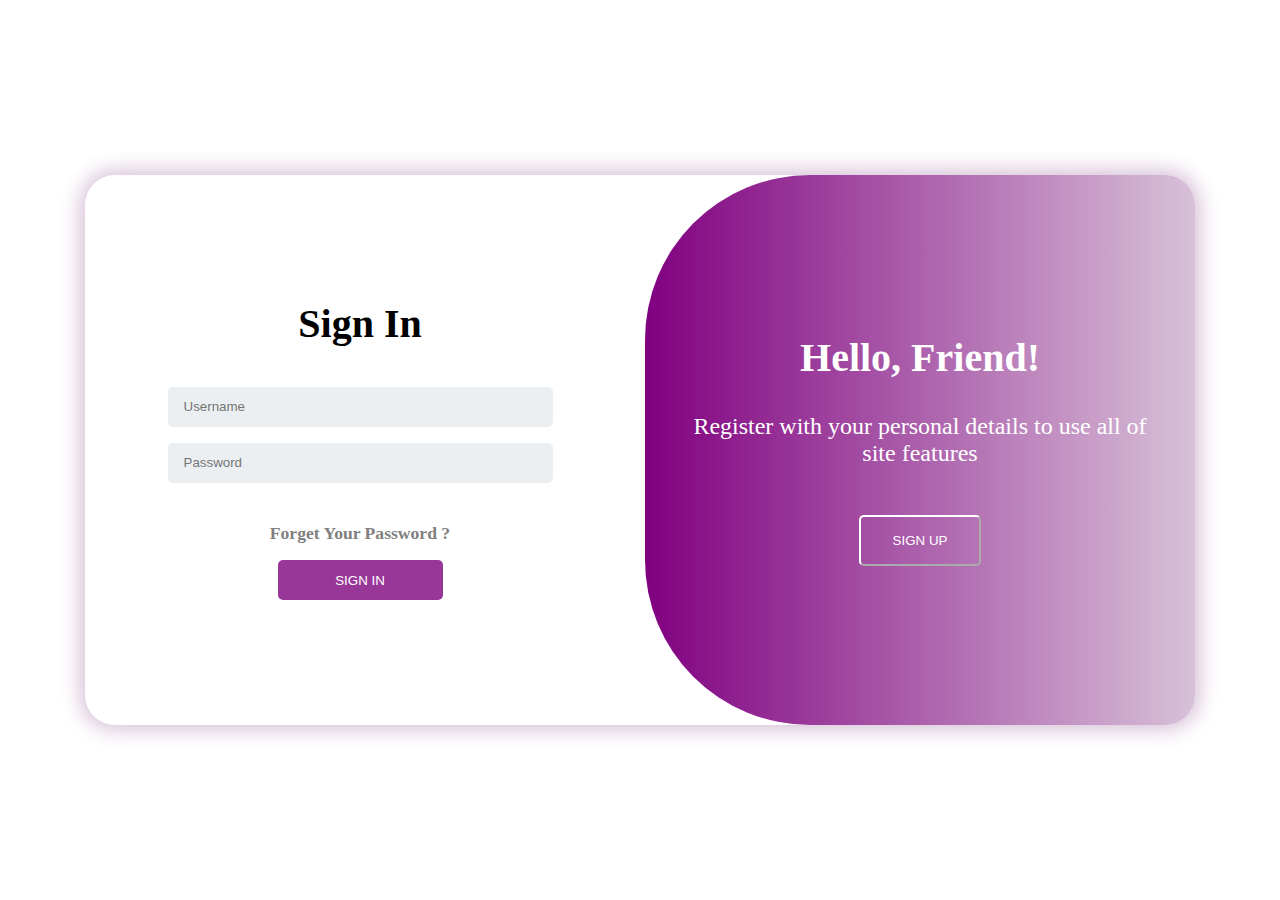
<file: index.html>
<!DOCTYPE html>
<html lang="en">
  <head>
    <meta charset="UTF-8" />
    <meta name="viewport" content="width=device-width, initial-scale=1.0" />
    <title>Product Page</title>
    <link
      rel="stylesheet"
      href="https://cdnjs.cloudflare.com/ajax/libs/font-awesome/6.6.0/css/all.min.css"
      integrity="sha512-Kc323vGBEqzTmouAECnVceyQqyqdsSiqLQISBL29aUW4U/M7pSPA/gEUZQqv1cwx4OnYxTxve5UMg5GT6L4JJg=="
      crossorigin="anonymous"
      referrerpolicy="no-referrer"
    />
    <link rel="stylesheet" href="./style/style.css" />
  </head>
  <body>
    <header>
      <p id="header-title">Shop Training Js</p>
      <nav class="navigation">
        <div class="left-item">
          <a class="dashbord" href="./pages/dashbord.html">
            <i class="fa fa-user" aria-hidden="true"></i>
            <span>Dashbord</span>
          </a>
          <i class="fa fa-sign-out" aria-hidden="true" title="Sign Out"></i>
          <a href="./pages/cart.html" target="_blank" class="link-shop"
            ><i
              title="shopping cart"
              class="fa fa-shopping-cart"
              aria-hidden="true"
            ></i>
          </a>
        </div>

        <div class="pages">
          <a class="about" href="./pages/aboutus.html">
            <i class="fa fa-users" aria-hidden="true"></i>
            <span>About Us</span>
          </a>
          <a class="contact" href="./pages/contactus.html">
            <i class="fa fa-phone" aria-hidden="true"></i>
            <span>Contact Us</span>
          </a>
        </div>
      </nav>
    </header>
    <main>
      <div class="search">
        <input
          id="search-word"
          class="text-input"
          type="text"
          placeholder="Search By Name ..."
        />
        <div class="price-search-area">
          <input
            id="search-price"
            class="text-input"
            type="number"
            placeholder="Enter Price"
          />
          <button class="search-button">Go</button>
        </div>
      </div>
      <div class="container">
        <div class="side-bar">
          <button class="filters active" data-filter="all">All</button>
          <button class="filters" data-filter="men's clothing">
            men's clothing
          </button>
          <button class="filters" data-filter="jewelery">jewelery</button>
          <button class="filters" data-filter="electronics">electronics</button>
          <button class="filters" data-filter="women's clothing">
            women's clothing
          </button>
        </div>
        <!-- <div class="products"> -->
        <!-- <div class="product-items" data-category="tech">
            <img src="./img/iphone.png" alt="Iphone" />
            <div class="item-down">
              <h3 class="caption">Iphone 14 Pro Max</h3>
              <div class="price-count">
                <span>130</span>
                <div class="insert-count">
                  <input class="input-count" type="number" />
                  <button class="add">Add</button>
                </div>
              </div>
            </div>
          </div>
          <div class="product-items" data-category="tech">
            <img src="./img/airpods.png" alt="airpods" />
            <div class="item-down">
              <h3 class="caption">airpods</h3>
              <div class="price-count">
                <span>80</span>
                <div class="insert-count">
                  <input class="input-count" type="number" />
                  <button class="add">Add</button>
                </div>
              </div>
            </div>
          </div>
          <div class="product-items" data-category="cloth">
            <img src="./img/bag.png" alt="bag" />
            <div class="item-down">
              <h3 class="caption">cool bag</h3>
              <div class="price-count">
                <span>65</span>
                <div class="insert-count">
                  <input class="input-count" type="number" />
                  <button class="add">Add</button>
                </div>
              </div>
            </div>
          </div>
          <div class="product-items" data-category="health">
            <img src="./img/cream.png" alt="cream" />
            <div class="item-down">
              <h3 class="caption">sunshine cream</h3>
              <div class="price-count">
                <span>21</span>
                <div class="insert-count">
                  <input class="input-count" type="number" />
                  <button class="add">Add</button>
                </div>
              </div>
            </div>
          </div>
          <div class="product-items" data-category="cloth">
            <img src="./img/jacket.png" alt="jacket" />
            <div class="item-down">
              <h3 class="caption">leather jacket</h3>
              <div class="price-count">
                <span>700</span>
                <div class="insert-count">
                  <input class="input-count" type="number" />
                  <button class="add">Add</button>
                </div>
              </div>
            </div>
          </div>
          <div class="product-items" data-category="health">
            <img src="./img/shampoo.png" alt="shampoo" />
            <div class="item-down">
              <h3 class="caption">Sehat Shampoo</h3>
              <div class="price-count">
                <span>21</span>
                <div class="insert-count">
                  <input class="input-count" type="number" />
                  <button class="add">Add</button>
                </div>
              </div>
            </div>
          </div>
          <div class="product-items" data-category="cloth">
            <img src="./img/shoes.png" alt="shoes" />
            <div class="item-down">
              <h3 class="caption">running shoes</h3>
              <div class="price-count">
                <span>90</span>
                <div class="insert-count">
                  <input class="input-count" type="number" />
                  <button class="add">Add</button>
                </div>
              </div>
            </div>
          </div>
          <div class="product-items" data-category="health">
            <img src="./img/vitamin.png" alt="vitamin" />
            <div class="item-down">
              <h3 class="caption">vitamin pils</h3>
              <div class="price-count">
                <span>12</span>
                <div class="insert-count">
                  <input class="input-count" type="number" />
                  <button class="add">Add</button>
                </div>
              </div>
            </div>
          </div>
          <div class="product-items" data-category="tech">
            <img src="./img/watch.png" alt="watch" />
            <div class="item-down">
              <h3 class="caption">swiss watch</h3>
              <div class="price-count">
                <span>600</span>
                <div class="insert-count">
                  <input class="input-count" type="number" />
                  <button class="add">Add</button>
                </div>
              </div>
            </div>
          </div> -->
        <!-- </div> -->
      </div>
    </main>
    <script src="./script/script.js" type="module"></script>
    <script src="./script/creatediscountcode.js"></script>
  </body>
</html>
</file>
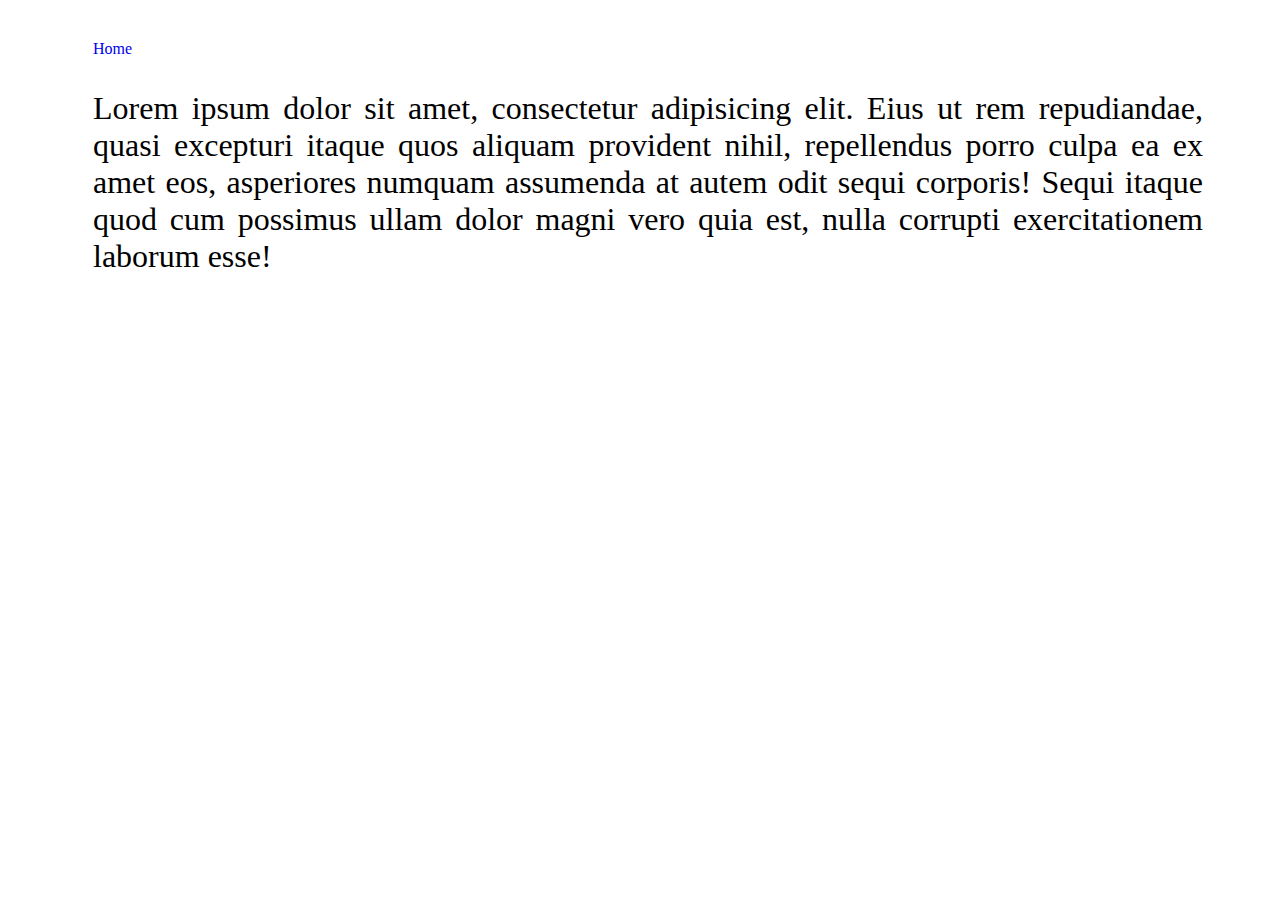
<file: aboutus.html>
<!DOCTYPE html>
<html lang="en">
  <head>
    <meta charset="UTF-8" />
    <meta name="viewport" content="width=device-width, initial-scale=1.0" />
    <title>About Us</title>
    <link
      rel="stylesheet"
      href="https://cdnjs.cloudflare.com/ajax/libs/font-awesome/6.6.0/css/all.min.css"
      integrity="sha512-Kc323vGBEqzTmouAECnVceyQqyqdsSiqLQISBL29aUW4U/M7pSPA/gEUZQqv1cwx4OnYxTxve5UMg5GT6L4JJg=="
      crossorigin="anonymous"
      referrerpolicy="no-referrer"
    />
    <style>
      body {
        width: 100vw;
        height: 100vh;
        display: flex;
        flex-direction: column;
        align-items: center;
      }
      .navigation {
        width: 1110px;
        margin-top: 2rem;
        display: flex;
        flex-direction: row;
        justify-content: flex-start;
      }
      .home {
        text-decoration: none;
      }
      main {
        width: 1110px;
        font-size: 2rem;
        text-align: justify;
      }
    </style>
  </head>
  <body>
    <header>
      <nav class="navigation">
        <a class="home" href="./index.html">
          <i class="fa fa-home" aria-hidden="true"></i>
          <span>Home</span>
        </a>
      </nav>
    </header>
    <main>
      <p>
        Lorem ipsum dolor sit amet, consectetur adipisicing elit. Eius ut rem
        repudiandae, quasi excepturi itaque quos aliquam provident nihil,
        repellendus porro culpa ea ex amet eos, asperiores numquam assumenda at
        autem odit sequi corporis! Sequi itaque quod cum possimus ullam dolor
        magni vero quia est, nulla corrupti exercitationem laborum esse!
      </p>
    </main>
  </body>
</html>
</file>
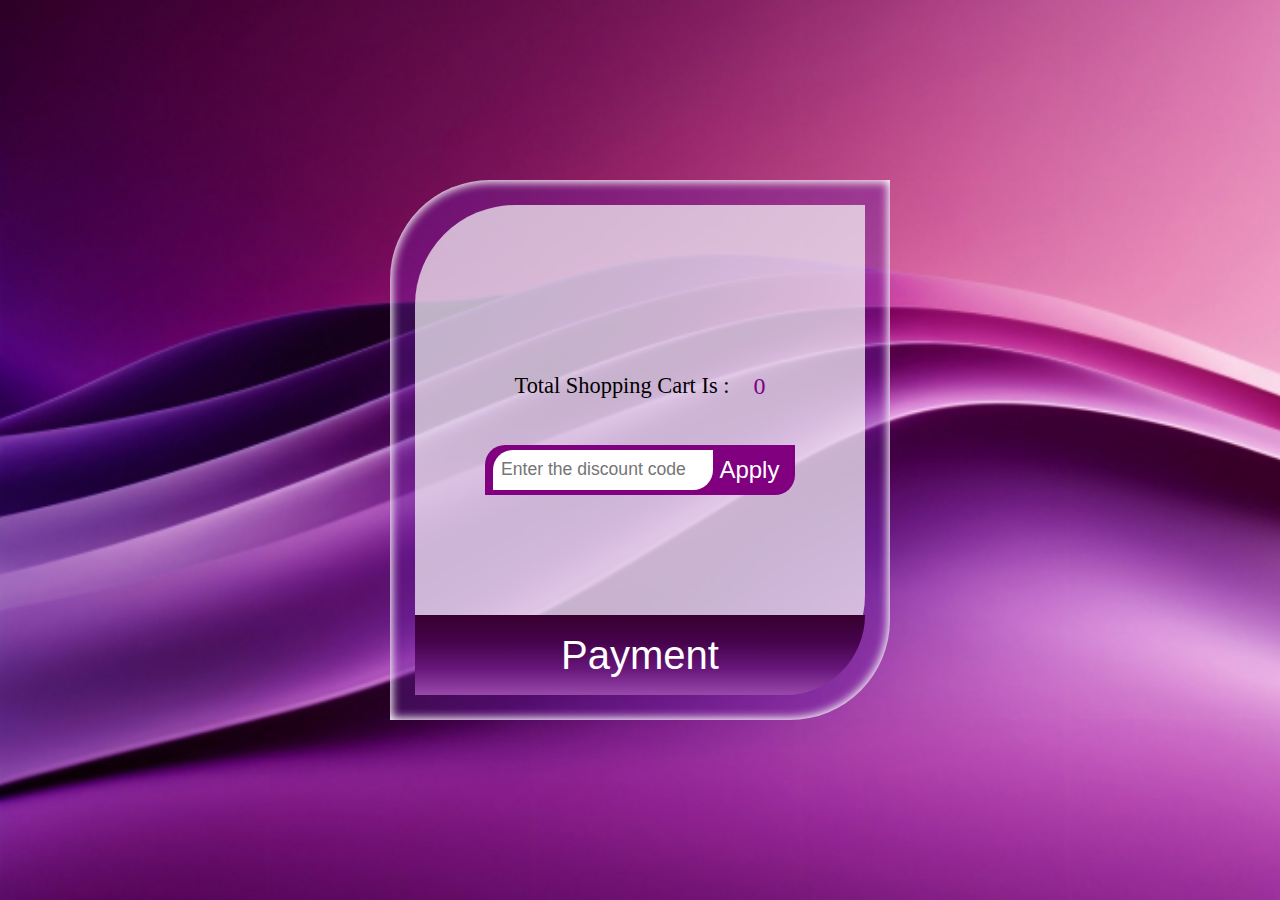
<file: payment.html>
<!DOCTYPE html>
<html lang="en">
  <head>
    <meta charset="UTF-8" />
    <meta name="viewport" content="width=device-width, initial-scale=1.0" />
    <title>Document</title>
    <style>
      * {
        margin: 0;
        padding: 0;
        box-sizing: border-box;
      }
      body {
        width: 100vw;
        height: 100vh;
        color: black;
        display: flex;
        flex-direction: row;
        justify-content: center;
        align-items: center;
        background-image: url("/img/pic4.jpg");
        background-size: cover;
      }
      .container {
        width: 500px;
        height: 540px;
        background-color: rgba(106, 27, 154, 0.4);
        border-top-left-radius: 100px;
        border-bottom-right-radius: 100px;
        box-shadow: inset 0 0 10px 2px white;
        display: flex;
        flex-direction: row;
        justify-content: center;
        align-items: center;
      }
      .container2 {
        width: 450px;
        height: 490px;
        padding: 10px;
        position: relative;
        font-size: 1.4rem;
        background-color: rgba(250, 250, 250, 0.7);
        border-radius: inherit;
        display: flex;
        flex-direction: column;
        justify-content: center;
        align-items: center;
        gap: 0.8rem;
      }
      .discount {
        width: 310px;
        height: 50px;
        padding: 0 0.5rem;
        margin-bottom: 2rem;
        border-radius: 20px;
        border-top-right-radius: 0;
        border-bottom-left-radius: 0;
        display: flex;
        flex-direction: row;
        gap: 0.4rem;
        align-items: center;
        background-color: purple;
      }
      input {
        width: 220px;
        height: 40px;
        font-size: 1.1rem;
        padding-left: 0.5rem;
        outline: none;
        border: none;
        border-radius: inherit;
      }
      button {
        color: #fff;
        font-size: 1.5rem;
        background-color: transparent;
        border: none;
      }
      .total,
      .final,
      .profit-div {
        display: flex;
        flex-direction: row;
        gap: 1.5rem;
      }
      .total-shopping,
      .profit,
      .final-price {
        color: purple;
        margin-bottom: 2rem;
        font-size: 1.5rem;
      }
      .pay {
        width: 450px;
        height: 80px;
        margin-top: 0.5rem;
        color: #fff;
        font-size: 2.5rem;
        background-image: linear-gradient(#38002f, #45034b, #661679, #9949aa);
        border-bottom-right-radius: 100px;
        position: absolute;
        bottom: 0;
      }
    </style>
  </head>
  <body>
    <div class="container">
      <div class="container2">
        <div class="total">
          <span>Total Shopping Cart Is :</span>
          <span class="total-shopping"></span>
        </div>
        <div class="discount">
          <input
            class="code"
            type="text"
            placeholder="Enter the discount code"
          />
          <button class="apply">Apply</button>
        </div>
        <button class="pay">Payment</button>
      </div>
    </div>
    <!-- <img src="./img/patern.jfif" alt="" /> -->
    <script>
      const container2 = document.querySelector(".container2");
      const totalPrice = document.querySelector(".total-shopping");
      const btnApply = document.querySelector(".apply");
      const input = document.querySelector(".code");
      const cart = { items: [], totalPrice: 0 };
      const loadLocalStorage = () => {
        const unParsedCart = localStorage.getItem("cart");
        if (unParsedCart) {
          const parsed = JSON.parse(unParsedCart);
          cart.items = [...parsed.items];
          cart.totalPrice = parsed.totalPrice;
        }
      };
      const show = () => {
        totalPrice.innerText = cart.totalPrice;
      };

      const applyHandler = () => {
        const code = input.value;
        input.value = null;
        if (code === "paeez03") {
          const profitDiv = document.createElement("div");
          profitDiv.classList.add("profit-div");
          container2.appendChild(profitDiv);
          const spanProfit = document.createElement("span");
          spanProfit.innerText = "Your Profit Is :";
          profitDiv.prepend(spanProfit);
          const profit = document.createElement("span");
          profit.classList.add("profit");
          profitDiv.appendChild(profit);
          const off = Number((cart.totalPrice * 0.1).toFixed(2));
          profit.innerText = off;
          const finalDiv = document.createElement("div");
          finalDiv.classList.add("final");
          container2.appendChild(finalDiv);
          const spanFinal = document.createElement("span");
          spanFinal.innerText = "Final Price Is :";
          finalDiv.prepend(spanFinal);
          const finalPrice = document.createElement("span");
          finalPrice.classList.add("final-price");
          finalDiv.appendChild(finalPrice);
          finalPrice.innerText = cart.totalPrice - off;
        } else {
          alert("The discount code entered is incorrect ...");
        }
      };

      window.addEventListener("load", () => {
        loadLocalStorage();
        show();
        btnApply.addEventListener("click", applyHandler);
      });
    </script>
  </body>
</html>
</file>
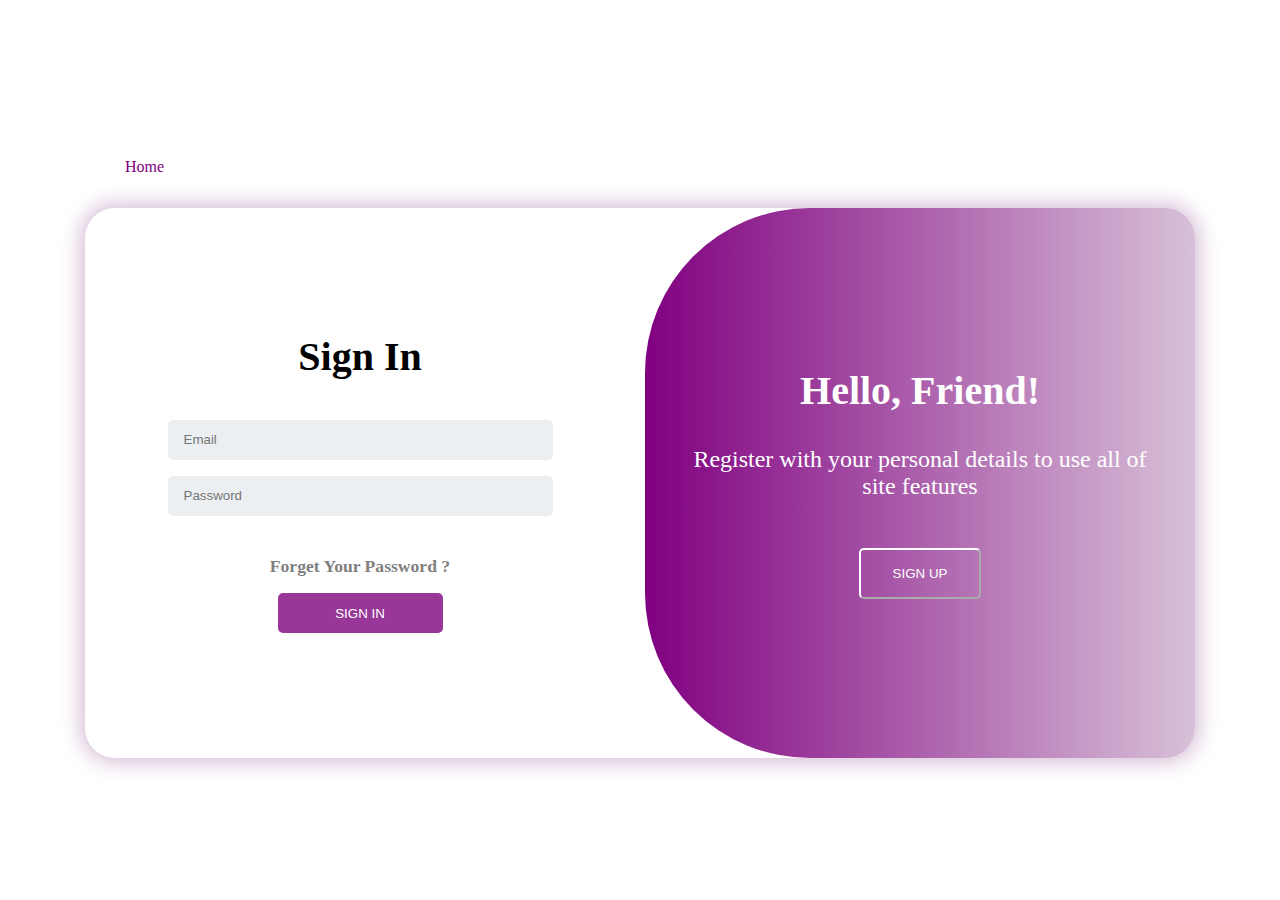
<file: login/login.html>
<!DOCTYPE html>
<html lang="en">
  <head>
    <meta charset="UTF-8" />
    <meta name="viewport" content="width=device-width, initial-scale=1.0" />
    <title>Login</title>
    <link
      rel="stylesheet"
      href="https://cdnjs.cloudflare.com/ajax/libs/font-awesome/6.6.0/css/all.min.css"
      integrity="sha512-Kc323vGBEqzTmouAECnVceyQqyqdsSiqLQISBL29aUW4U/M7pSPA/gEUZQqv1cwx4OnYxTxve5UMg5GT6L4JJg=="
      crossorigin="anonymous"
      referrerpolicy="no-referrer"
    />
    <link rel="stylesheet" href="./login.css" />
  </head>
  <body>
    <header>
      <nav class="navigation">
        <div class="pages">
          <a
            class="home"
            href="./login.html"
            title="Login first to access the main page ..."
          >
            <i class="fa fa-home" aria-hidden="true"></i>
            <span>Home</span>
          </a>
          <!-- <a class="about" href="../aboutus.html">
            <i class="fa fa-users" aria-hidden="true"></i>
            <span>About Us</span>
          </a>
          <a class="contact" href="../contactus.html">
            <i class="fa fa-phone" aria-hidden="true"></i>
            <span>Contact Us</span>
          </a> -->
        </div>
      </nav>
    </header>
    <main>
      <div class="container">
        <div class="sign-in">
          <h1>Sign In</h1>
          <fieldset>
            <input type="text" class="sign-in-email" placeholder="Email" />
          </fieldset>
          <fieldset>
            <input
              type="password"
              class="sign-in-password"
              placeholder="Password"
            />
          </fieldset>
          <h5>Forget Your Password ?</h5>
          <button class="login">SIGN IN</button>
        </div>
        <div class="welcome">
          <h1>Hello, Friend!</h1>
          <p>Register with your personal details to use all of site features</p>
          <button class="btn-sign-up">SIGN UP</button>
        </div>
      </div>
      <div class="container2">
        <div class="wlcome-back">
          <h1>Welcome Back!</h1>
          <p>Enter your personal details to use all of site features</p>
          <button class="btn-sign-in">SIGN In</button>
        </div>
        <div class="create-account">
          <h1>Create Account</h1>
          <fieldset>
            <input
              type="text"
              class="create-account-name"
              placeholder="User name"
            />
          </fieldset>
          <fieldset>
            <input
              type="text"
              class="create-account-email"
              placeholder="Email"
            />
          </fieldset>
          <fieldset>
            <input
              type="password"
              class="create-account-password"
              placeholder="Password"
              minlength="8"
            />
          </fieldset>
          <button class="create">SING UP</button>
        </div>
      </div>
    </main>
    <script src="./login.js"></script>
  </body>
</html>
</file>
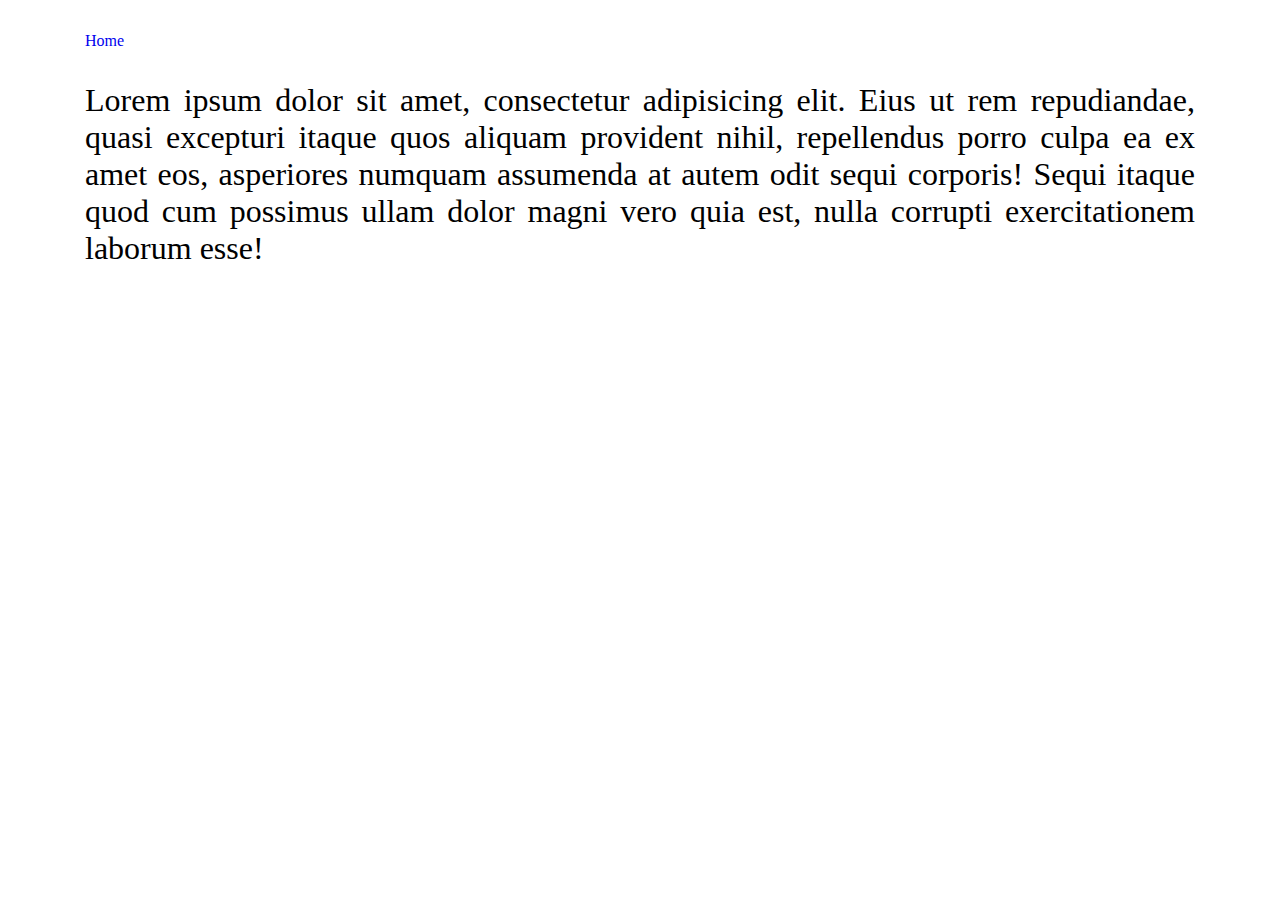
<file: pages/aboutus.html>
<!DOCTYPE html>
<html lang="en">
  <head>
    <meta charset="UTF-8" />
    <meta name="viewport" content="width=device-width, initial-scale=1.0" />
    <title>About Us</title>
    <link
      rel="stylesheet"
      href="https://cdnjs.cloudflare.com/ajax/libs/font-awesome/6.6.0/css/all.min.css"
      integrity="sha512-Kc323vGBEqzTmouAECnVceyQqyqdsSiqLQISBL29aUW4U/M7pSPA/gEUZQqv1cwx4OnYxTxve5UMg5GT6L4JJg=="
      crossorigin="anonymous"
      referrerpolicy="no-referrer"
    />
    <link rel="stylesheet" href="../style/aboutus.css" />
  </head>
  <body>
    <header>
      <nav class="navigation">
        <a class="home" href="../index.html">
          <i class="fa fa-home" aria-hidden="true"></i>
          <span>Home</span>
        </a>
      </nav>
    </header>
    <main>
      <p>
        Lorem ipsum dolor sit amet, consectetur adipisicing elit. Eius ut rem
        repudiandae, quasi excepturi itaque quos aliquam provident nihil,
        repellendus porro culpa ea ex amet eos, asperiores numquam assumenda at
        autem odit sequi corporis! Sequi itaque quod cum possimus ullam dolor
        magni vero quia est, nulla corrupti exercitationem laborum esse!
      </p>
    </main>
  </body>
</html>
</file>
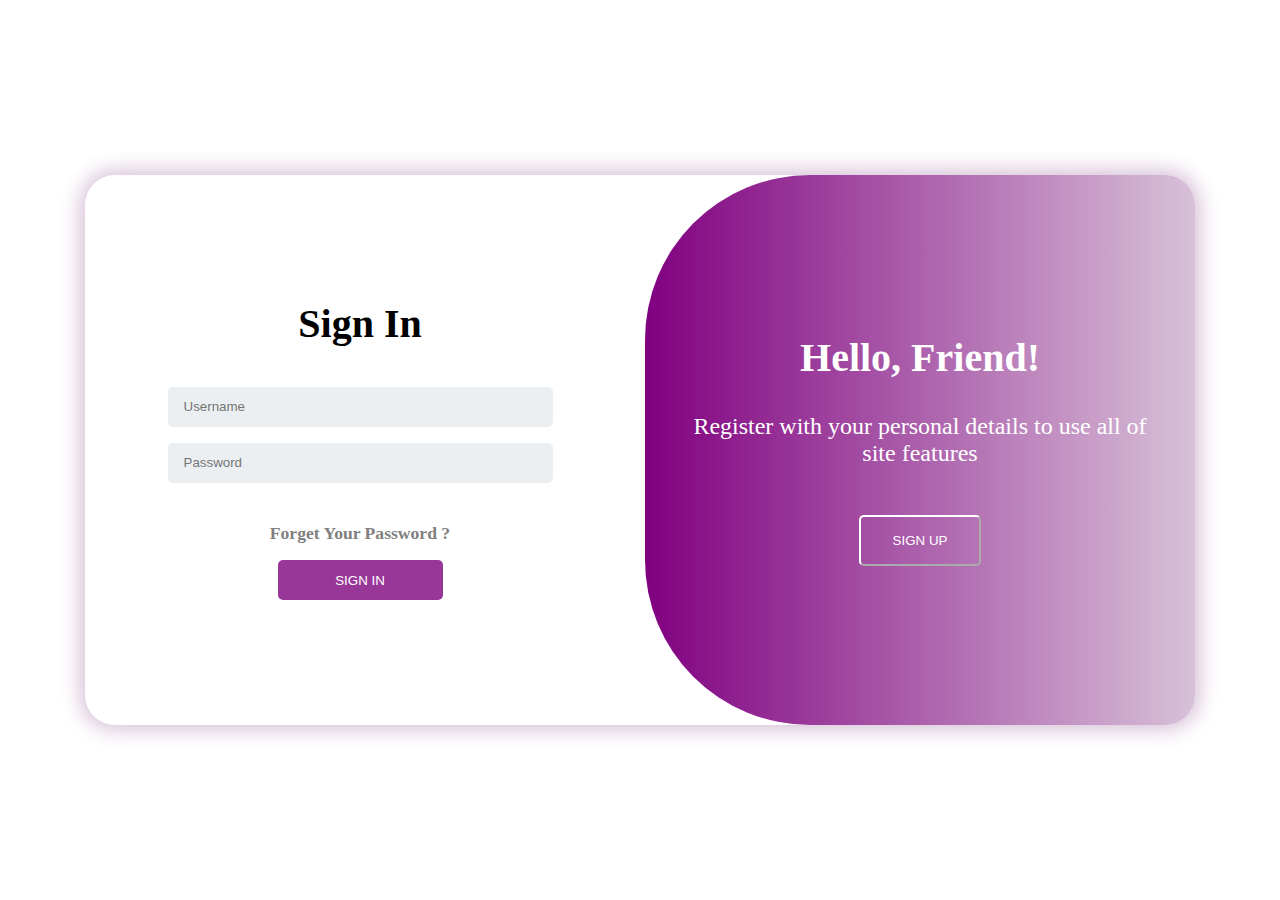
<file: pages/cart.html>
<!DOCTYPE html>
<html lang="en">
  <head>
    <meta charset="UTF-8" />
    <meta name="viewport" content="width=device-width, initial-scale=1.0" />
    <title>shopping cart</title>
    <link
      rel="stylesheet"
      href="https://cdnjs.cloudflare.com/ajax/libs/font-awesome/6.6.0/css/all.min.css"
      integrity="sha512-Kc323vGBEqzTmouAECnVceyQqyqdsSiqLQISBL29aUW4U/M7pSPA/gEUZQqv1cwx4OnYxTxve5UMg5GT6L4JJg=="
      crossorigin="anonymous"
      referrerpolicy="no-referrer"
    />
    <link rel="stylesheet" href="../style/cart.css" />
  </head>
  <body>
    <header>
      <nav class="navigation">
        <a class="home" href="../index.html">
          <i class="fa fa-home" aria-hidden="true"></i>
          <span>Home</span>
        </a>
      </nav>
    </header>
    <main>
      <table>
        <caption>
          shopping cart
        </caption>
        <thead>
          <tr>
            <th></th>
            <th>title</th>
            <th>price</th>
            <th>count</th>
            <th>Total Price</th>
            <th></th>
          </tr>
        </thead>
        <tbody></tbody>
        <tfoot>
          <tr style="height: 60px">
            <td style="font-size: 1.2rem; font-weight: bold" colspan="2">
              Total shopping cart :
            </td>
            <td class="total-price" style="font-weight: bold"></td>
          </tr>
        </tfoot>
      </table>
      <a href="./payment.html">
        <button class="payment">
          <span>Payment</span>
          <i class="fa fa-chevron-right" aria-hidden="true"></i>
        </button>
      </a>
    </main>
    <script src="../script/cart.js" type="module"></script>
  </body>
</html>
</file>
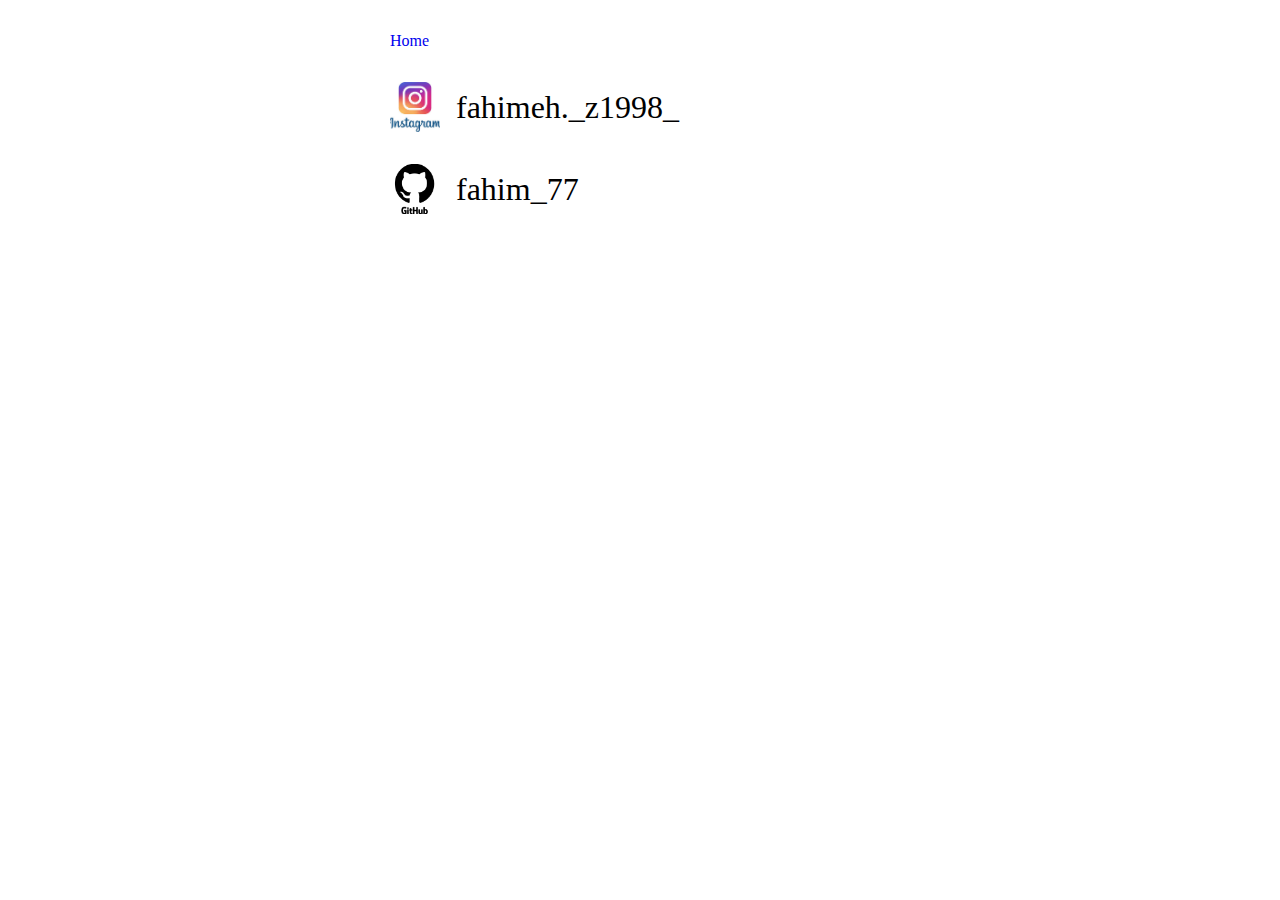
<file: pages/contactus.html>
<!DOCTYPE html>
<html lang="en">
  <head>
    <meta charset="UTF-8" />
    <meta name="viewport" content="width=device-width, initial-scale=1.0" />
    <title>Contact Us</title>
    <link
      rel="stylesheet"
      href="https://cdnjs.cloudflare.com/ajax/libs/font-awesome/6.6.0/css/all.min.css"
      integrity="sha512-Kc323vGBEqzTmouAECnVceyQqyqdsSiqLQISBL29aUW4U/M7pSPA/gEUZQqv1cwx4OnYxTxve5UMg5GT6L4JJg=="
      crossorigin="anonymous"
      referrerpolicy="no-referrer"
    />
    <link rel="stylesheet" href="../style/contactus.css" />
  </head>
  <body>
    <header>
      <nav class="navigation">
        <a class="home" href="../index.html">
          <i class="fa fa-home" aria-hidden="true"></i>
          <span>Home</span>
        </a>
      </nav>
    </header>
    <main>
      <div class="insta">
        <img src="../img/instagram.jfif" alt="" />
        <span>fahimeh._z1998_</span>
      </div>
      <div class="git">
        <img src="../img/github.png" alt="" />
        <span>fahim_77</span>
      </div>
    </main>
  </body>
</html>
</file>
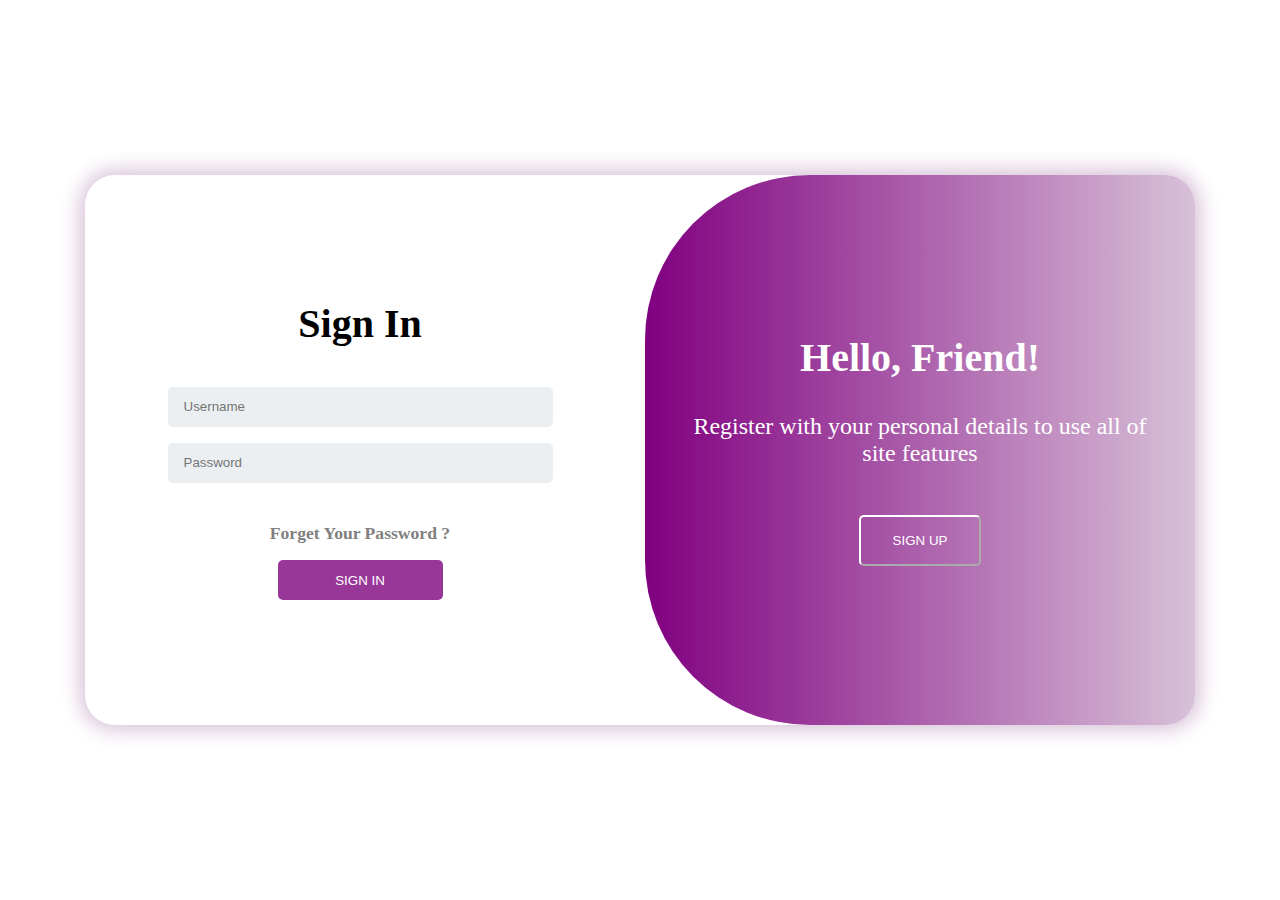
<file: pages/dashbord.html>
<!DOCTYPE html>
<html lang="en">
  <head>
    <meta charset="UTF-8" />
    <meta name="viewport" content="width=device-width, initial-scale=1.0" />
    <title>Dashbord</title>
    <link
      rel="stylesheet"
      href="https://cdnjs.cloudflare.com/ajax/libs/font-awesome/6.6.0/css/all.min.css"
      integrity="sha512-Kc323vGBEqzTmouAECnVceyQqyqdsSiqLQISBL29aUW4U/M7pSPA/gEUZQqv1cwx4OnYxTxve5UMg5GT6L4JJg=="
      crossorigin="anonymous"
      referrerpolicy="no-referrer"
    />
    <link rel="stylesheet" href="../style/dashbord.css" />
  </head>
  <body>
    <header>
      <p>shop training js</p>
      <div class="pages">
        <a href="../pages/cart.html" target="_blank" class="link-shop"
          ><i class="fa fa-shopping-cart" aria-hidden="true"></i>
          <span>Shopping Cart</span>
        </a>
        <a class="about" href="../pages/aboutus.html">
          <i class="fa fa-users" aria-hidden="true"></i>
          <span>About Us</span>
        </a>
        <a class="contact" href="../pages/contactus.html">
          <i class="fa fa-phone" aria-hidden="true"></i>
          <span>Contact Us</span>
        </a>
      </div>
    </header>
    <main>
      <div class="side-bar">
        <img src="../img/profile.png" alt="profile" />
        <ul>
          <li>List of users</li>
          <li>Discount codes</li>
        </ul>
      </div>
      <div class="show-list"></div>
      <table class="discount">
        <caption>
          Discount
        </caption>
        <thead>
          <tr>
            <th>Code</th>
            <th>Percent</th>
          </tr>
        </thead>
      </table>
    </main>
    <script src="../script/dashbord.js" type="module"></script>
  </body>
</html>
</file>
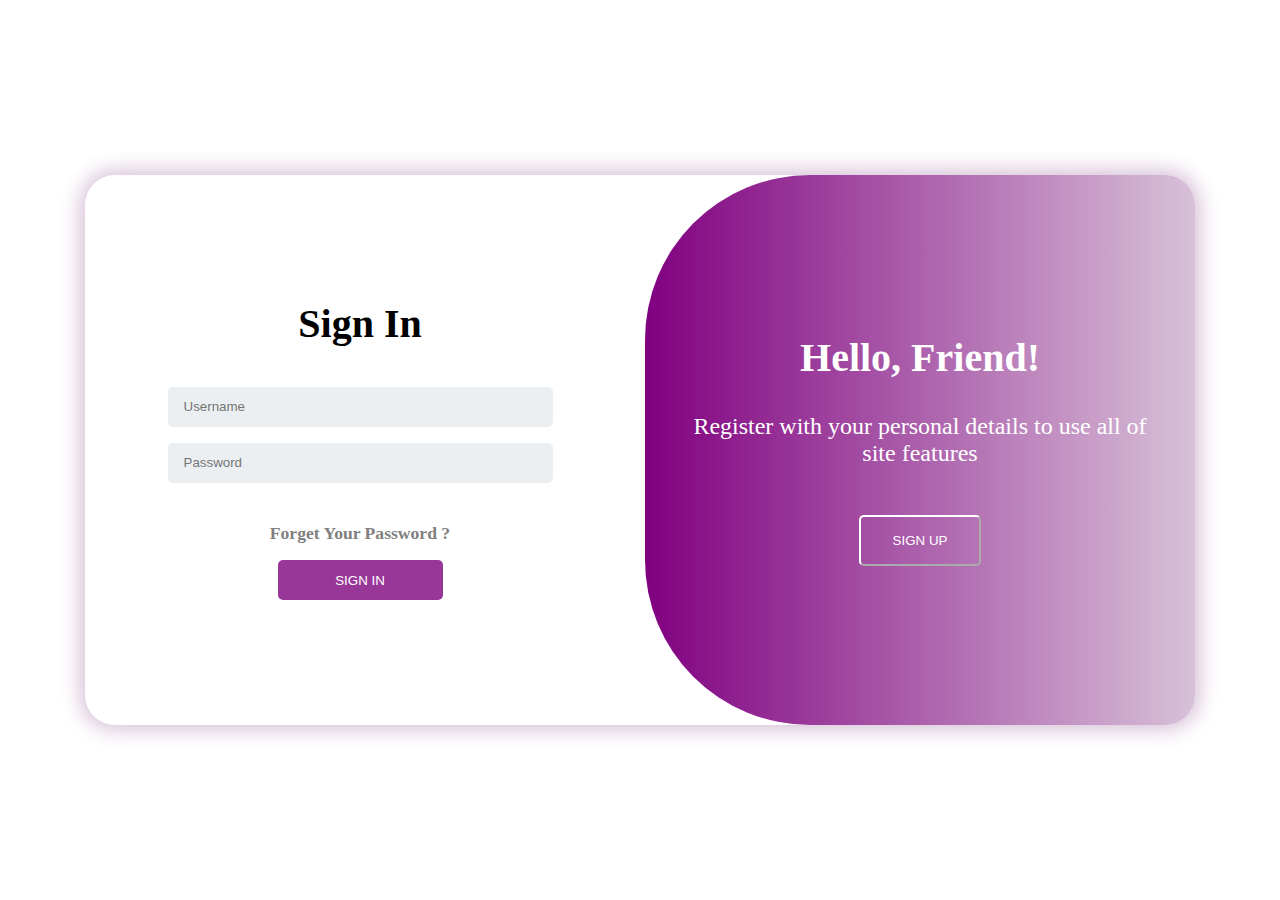
<file: pages/login.html>
<!DOCTYPE html>
<html lang="en">
  <head>
    <meta charset="UTF-8" />
    <meta name="viewport" content="width=device-width, initial-scale=1.0" />
    <title>Login</title>
    <link
      rel="stylesheet"
      href="https://cdnjs.cloudflare.com/ajax/libs/font-awesome/6.6.0/css/all.min.css"
      integrity="sha512-Kc323vGBEqzTmouAECnVceyQqyqdsSiqLQISBL29aUW4U/M7pSPA/gEUZQqv1cwx4OnYxTxve5UMg5GT6L4JJg=="
      crossorigin="anonymous"
      referrerpolicy="no-referrer"
    />
    <link rel="stylesheet" href="../style/login.css" />
  </head>
  <body>
    <main>
      <div class="container">
        <div class="sign-in">
          <h1>Sign In</h1>
          <fieldset>
            <input type="text" class="sign-in-input" placeholder="Username" />
          </fieldset>
          <fieldset>
            <input
              type="password"
              class="sign-in-input"
              placeholder="Password"
            />
          </fieldset>
          <h5>Forget Your Password ?</h5>
          <button class="login">SIGN IN</button>
        </div>
        <div class="welcome">
          <h1>Hello, Friend!</h1>
          <p>Register with your personal details to use all of site features</p>
          <button class="btn-sign-up">SIGN UP</button>
        </div>
      </div>
      <div class="container2">
        <div class="wlcome-back">
          <h1>Welcome Back!</h1>
          <p>Enter your personal details to use all of site features</p>
          <button class="btn-sign-in">SIGN In</button>
        </div>
        <div class="create-account">
          <h1>Create Account</h1>
          <fieldset>
            <input
              type="text"
              class="create-account-input"
              placeholder="User name"
            />
          </fieldset>
          <fieldset>
            <input
              type="text"
              class="create-account-input"
              placeholder="Email"
            />
          </fieldset>
          <fieldset>
            <input
              type="password"
              class="create-account-input"
              placeholder="Password"
              minlength="8"
            />
          </fieldset>
          <fieldset class="radio" style="background-color: #fff">
            <div class="radio-item">
              <label for="admin">Admin</label>
              <input
                type="radio"
                id="admin"
                name="role"
                value="admin"
                class="create-account-input"
              />
            </div>
            <div class="radio-item">
              <label for="user">User</label>
              <input
                type="radio"
                id="user"
                name="role"
                value="user"
                class="create-account-input"
              />
            </div>
          </fieldset>
          <button class="create">SING UP</button>
        </div>
      </div>
    </main>
    <script src="../script/login.js" type="module"></script>
  </body>
</html>
</file>
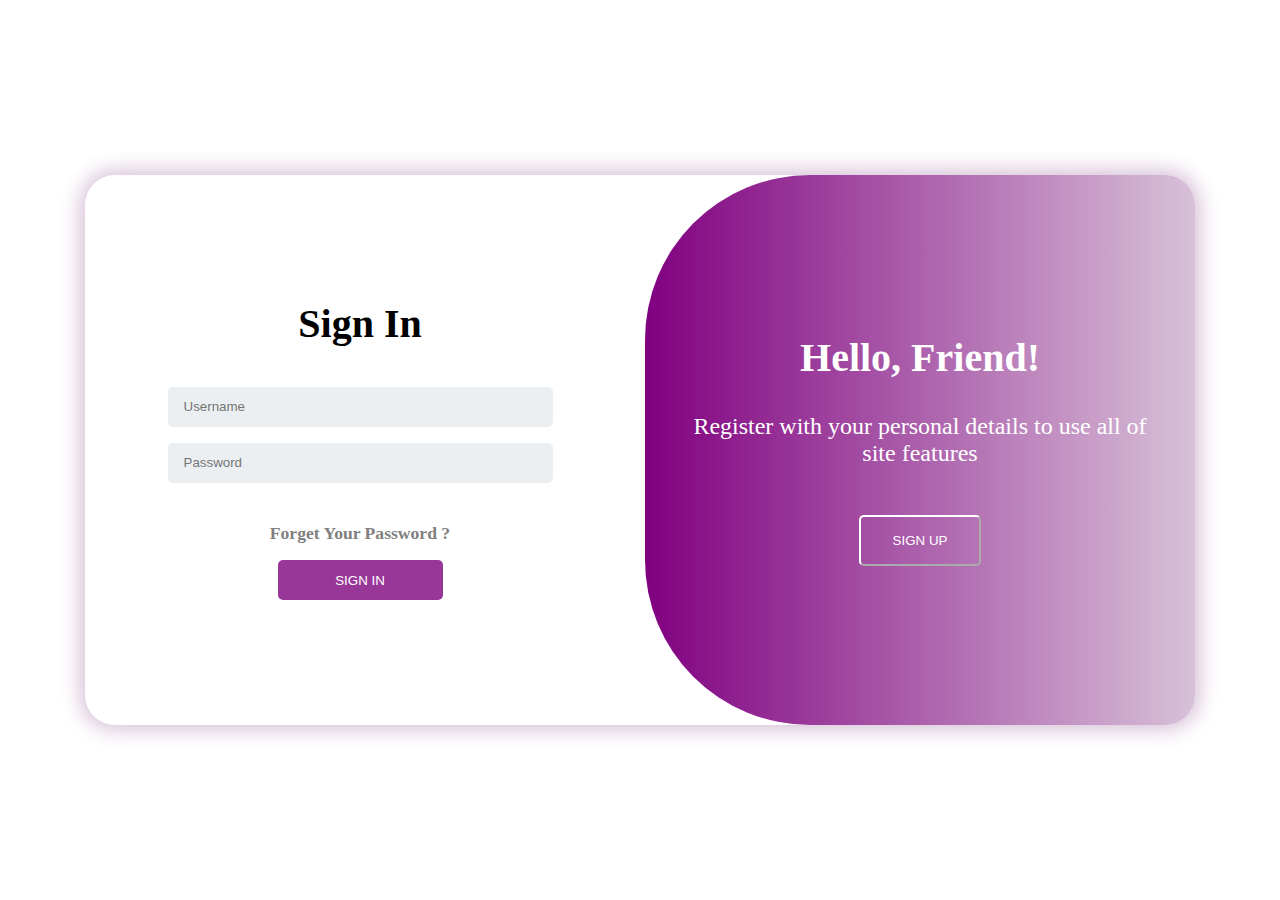
<file: pages/payment.html>
<!DOCTYPE html>
<html lang="en">
  <head>
    <meta charset="UTF-8" />
    <meta name="viewport" content="width=device-width, initial-scale=1.0" />
    <title>Payment</title>
    <link rel="stylesheet" href="../style/payment.css" />
  </head>
  <body>
    <div class="container">
      <div class="container2">
        <div class="total">
          <span>Total Shopping Cart Is :</span>
          <span class="total-shopping"></span>
        </div>
        <div class="discount">
          <input
            class="code"
            type="text"
            placeholder="Enter the discount code"
          />
          <button class="apply">Apply</button>
        </div>
        <div class="profit-div">
          <span>Your Profit Is :</span>
          <span class="profit"></span>
        </div>
        <div class="final">
          <span>Final Price Is :</span>
          <span class="final-price"></span>
        </div>
        <button class="pay">Payment</button>
      </div>
    </div>
    <script src="../script/payment.js" type="module"></script>
  </body>
</html>
</file>
<file: style/style.css>
* {
  margin: 0;
  padding: 0;
  box-sizing: border-box;
}
body {
  width: 100vw;
  height: 100vh;
  display: flex;
  flex-direction: column;
  align-items: center;
}

/* ////////// header ////////// */
#header-title {
  width: 65vw;
  height: 70px;
  color: white;
  background-color: purple;
  font-size: 2rem;
  font-weight: bold;
  display: flex;
  flex-direction: column;
  justify-content: center;
  align-items: center;
  border-radius: 8px;
  margin: 0.5rem 0;
}

/* ////////// search ////////// */
main {
  width: 65vw;
}
.search {
  display: flex;
  flex-direction: row;
  justify-content: space-between;
  align-items: center;
}
.text-input {
  width: 27rem;
  border: none;
  border-bottom: 2px solid #cfd8dc;
  padding: 4px;
}
a {
  color: #551a8b;
}
i {
  font-size: 1.5rem;
  margin-right: 0.5rem;
}
.text-input:focus {
  outline: none;
}
.search-button {
  width: 60px;
  height: 25px;
  color: #fff;
  background-color: rgb(221, 4, 221);
  border-radius: 4px;
  border: none;
}

/* ////////////////////////////// */
.container {
  width: 100%;
  position: relative;
  display: flex;
  flex-direction: row;
  justify-content: center;
  gap: 0.5rem;
  margin: 0.5rem 0;
}

/* ////////// side bar ////////// */
.side-bar {
  width: 210px;
  height: 300px;
  position: absolute;
  left: 0;
  display: flex;
  flex-direction: column;
  justify-content: flex-start;
  gap: 0.5rem;
  box-shadow: 0px 0px 6px 2px #cfd8dc;
  padding: 0.4rem;
  border-radius: 5px;
}
.filters,
.add {
  width: 100%;
  height: 30px;
  color: rgb(221, 4, 221);
  background-color: #fff;
  border-color: purple;
  border-radius: 4px;
}
.insert {
  width: 100%;
  height: 40px;
  color: purple;
  margin-top: 6rem;
  font-size: 1.5rem;
  font-weight: bolder;
}
/* ////////// active ////////// */
.active {
  color: #fff;
  background-color: purple;
}

/* ////////// product ////////// */
.products {
  width: 78%;
  position: absolute;
  right: 0;
  display: grid;
  grid-template-columns: repeat(3, 1fr);
  gap: 0.5rem;
}
.product-items {
  display: flex;
  flex-direction: column;
  justify-content: space-between;
  border-radius: 5px;
  box-shadow: 2px 1.5px 5px #cfd8dc;
}
h3 {
  width: 200px;
  white-space: nowrap;
  overflow: hidden;
  text-overflow: ellipsis;
}
img {
  display: block;
  width: 100%;
  height: 200px;
  object-fit: contain;
  border-radius: inherit;
}
.item-down {
  height: 100px;
  display: flex;
  flex-direction: column;
  justify-content: space-around;
  padding: 0.5rem;
}
.price-count > span {
  color: #fff;
  background-color: rgb(221, 4, 221);
  border-radius: 4px;
  padding: 2px;
}
.price-count > span::before {
  content: "$";
}
.price-count {
  display: flex;
  flex-direction: row;
  gap: 0.5rem;
  justify-content: space-between;
}
.input-count {
  width: 40px;
  justify-self: flex-start;
}
.add {
  width: 80px;
  height: 25px;
  display: flex;
  flex-direction: row;
  justify-content: center;
  align-items: center;
}
/*  */
.div-imgage {
  width: 100%;
  height: 20px;
}

/* ////////////////////////////////////////// */
.navigation {
  height: 50px;
  box-shadow: inset 0 0 10px purple;
  margin-bottom: 1rem;
  padding: 0.5rem 2rem;
  border-radius: 5px;
  display: flex;
  flex-direction: row;
  justify-content: space-between;
  gap: 3rem;
}
.pages {
  display: flex;
  flex-direction: row;
  justify-content: flex-end;
  align-items: center;
  gap: 3rem;
}
.about,
.contact,
.link-shop,
.dashbord {
  display: flex;
  flex-direction: row;
  align-items: baseline;
  text-decoration: none;
}
.about > i,
.contact > i,
.dashbord > i {
  font-size: 1rem;
}
.about > span,
.contact > span,
.dashbord > span {
  color: purple;
  background-color: #fff;
}
.left-item {
  display: flex;
  flex-direction: row;
  align-items: center;
  gap: 2rem;
}
.fa-sign-out {
  color: #551a8b;
}
/* //////////////////////////////////////// */
.fa-trash,
.fa-minus,
.fa-plus {
  font-size: 0.8rem;
}
.span-count {
  color: purple;
  font-size: 1.2rem;
  font-weight: bold;
}
.insert-count {
  display: flex;
  flex-direction: row;
  align-items: center;
  gap: 0.5rem;
}
.fa-plus {
  padding-left: 0.5rem;
}
</file>
<file: login/login.css>
* {
  margin: 0;
  padding: 0;
  box-sizing: border-box;
}

body {
  width: 100vw;
  height: 100vh;
  display: flex;
  flex-direction: column;
  justify-content: center;
  align-items: center;
  gap: 1rem;
}
main {
  display: flex;
  justify-content: center;
  align-items: center;
}

/* sign in */
.container,
.container2 {
  width: 1110px;
  height: 550px;
  border-radius: 30px;
  box-shadow: 0 0 20px 5px #d8c1d8;
  display: flex;
  flex-direction: row;
  justify-content: space-between;
}
.sign-in,
.create-account {
  width: 550px;
  display: flex;
  flex-direction: column;
  justify-content: center;
  align-items: center;
}
.sign-in > h1,
.create-account > h1 {
  margin-bottom: 2rem;
  font-size: 2.5rem;
}
.sign-in > fieldset,
.create-account > fieldset {
  width: 70%;
  height: 40px;
  background-color: #eceff1;
  border: none;
  margin: 0.5rem;
  padding: 0 1rem;
  border-radius: 5px;
}
fieldset > input {
  width: 100%;
  height: 40px;
  background-color: transparent;
  outline: none;
  border: none;
  border-radius: inherit;
}
.sign-in > h5 {
  color: gray;
  font-size: 1.1rem;
  margin: 2rem 0 1rem 0;
}
.login,
.create {
  width: 30%;
  color: #fff;
  background-color: #993799;
  padding: 0.8rem 0;
  border-radius: 5px;
  border: none;
}

.welcome,
.wlcome-back {
  width: 550px;
  color: #fff;
  padding: 0 2rem;
  border-radius: inherit;

  display: flex;
  flex-direction: column;
  justify-content: center;
  align-items: center;
  gap: 2rem;
}
.welcome {
  border-top-left-radius: 30%;
  border-bottom-left-radius: 30%;
  background-image: linear-gradient(to right, #800080, #d8c1d8);
}
.welcome > h1,
.wlcome-back > h1 {
  font-size: 2.5rem;
}
.welcome > p,
.wlcome-back > p {
  font-size: 1.5rem;
  text-align: center;
}
.welcome > button,
.wlcome-back > button {
  color: #fff;
  background-color: transparent;
  border-color: #fff;
  padding: 1rem 2rem;
  margin-top: 1rem;
  border-radius: 5px;
}
/* ********************************************************* */
.container2 {
  display: none;
}
.wlcome-back {
  border-top-right-radius: 30%;
  border-bottom-right-radius: 30%;
  background-image: linear-gradient(to right, black, #800080);
}
.create-account > button {
  margin-top: 1.5rem;
}

/* //////////////////////////////////////////////////////// */
.disable {
  background-color: #c290c2;
}

/* //////////////////////////////// */
.navigation {
  width: 1110px;
  height: 50px;
  /* box-shadow: inset 0 0 10px purple; */
  padding: 0.5rem 2rem;
  border-radius: 5px;
  display: flex;
  flex-direction: row;
  gap: 3rem;
}
.pages {
  display: flex;
  flex-direction: row;
  justify-content: flex-end;
  gap: 3rem;
}
.about,
.contact,
.home {
  display: flex;
  flex-direction: row;
  align-items: center;
  text-decoration: none;
  gap: 0.5rem;
}
.about > i,
.contact > i,
.home > i {
  color: purple;
  font-size: 1rem;
}
.about > span,
.contact > span,
.home > span {
  color: purple;
  background-color: #fff;
}
</file>
<file: style/aboutus.css>
* {
  margin: 0;
  padding: 0;
  box-sizing: border-box;
}
body {
  width: 100vw;
  height: 100vh;
  display: flex;
  flex-direction: column;
  align-items: center;
}
.navigation {
  width: 1110px;
  margin-top: 2rem;
  display: flex;
  flex-direction: row;
  justify-content: flex-start;
}
.home {
  text-decoration: none;
}
main {
  width: 1110px;
  font-size: 2rem;
  margin-top: 2rem;
  text-align: justify;
}
</file>
<file: style/cart.css>
* {
  margin: 0;
  padding: 0;
  box-sizing: border-box;
}
body {
  width: 100vw;
  height: 100vh;
  display: flex;
  flex-direction: column;
  align-items: center;
  gap: 1rem;
}
.navigation {
  width: 700px;
  display: flex;
  flex-direction: row;
  justify-content: flex-start;
}
.home {
  text-decoration: none;
}
main {
  position: relative;
}
table {
  text-align: left;
  width: 700px;
}
thead {
  font-size: 1.5rem;
}
caption {
  height: 60px;
  font-size: 3rem;
  font-weight: 400;
  color: #fff;
  background-color: purple;
  margin-bottom: 0.5rem;
  border-radius: 8px;
}
.div-count {
  padding-left: 0.2rem;
  display: flex;
  flex-direction: row;
  justify-content: flex-start;
  align-items: center;
  gap: 0.5rem;
}
.count {
  font-size: 1.2rem;
}
tfoot {
  width: 100%;
  height: 60px;
  color: purple;
  border: 2px solid purple;
}
.payment {
  width: 150px;
  height: 50px;
  color: #fff;
  background-color: purple;
  border-radius: 100px;
  position: absolute;
  right: 0;
  font-size: 1.1rem;
  font-weight: bold;
  display: flex;
  flex-direction: row;
  justify-content: flex-end;
  align-items: center;
  gap: 0.8rem;
}
.fa-chevron-right {
  padding: 0.6rem 0.8rem;
  border-radius: 50%;
  background-color: rgba(206, 147, 216, 0.4);
}
</file>
<file: style/contactus.css>
* {
  margin: 0;
  padding: 0;
  box-sizing: border-box;
}
body {
  width: 100vw;
  height: 100vh;
  display: flex;
  flex-direction: column;
  align-items: center;
}
main {
  width: 500px;
  margin-top: 2rem;
  display: flex;
  flex-direction: column;
  gap: 2rem;
}
img {
  display: block;
  width: 50px;
  height: 50px;
  object-fit: cover;
}
.insta,
.git {
  display: flex;
  flex-direction: row;
  align-items: center;
  gap: 1rem;
}
span {
  font-size: 2rem;
}

.home > span {
  font-size: 1rem;
}
/* /////////////////// */
.navigation {
  width: 500px;
  margin-top: 2rem;
  display: flex;
  flex-direction: row;
  justify-content: flex-start;
}
.home {
  text-decoration: none;
}
</file>
<file: style/dashbord.css>
* {
  margin: 0;
  padding: 0;
  box-sizing: border-box;
}
body {
  background-image: url("../img/picture6.jpg");
  background-size: cover;
}
header {
  width: 100vw;
  height: 100px;
  font-size: 2.5rem;
  padding: 0 2rem;
  background-color: rgba(156, 39, 176, 0.6);
  box-shadow: inset 0 0 12px black;
  display: flex;
  flex-direction: row;
  justify-content: space-between;
  align-items: center;
}
a,
p {
  background: -webkit-linear-gradient(black, purple);
  background-clip: text;
  -webkit-text-fill-color: transparent;
}
a {
  font-size: 1.2rem;
  text-decoration: none;
}
.pages {
  display: flex;
  flex-direction: row;
  gap: 2rem;
}
main {
  width: 100vw;
  height: calc(100vh - 100px);
  display: flex;
  flex-direction: row;
  align-items: center;
  gap: 5rem;
}
.side-bar {
  width: 250px;
  height: calc(100vh - 100px);
  color: #fff;
  font-size: 1.4rem;
  background-color: rgba(33, 33, 33, 0.87);
  display: flex;
  flex-direction: column;
  align-items: center;
  gap: 1rem;
}
img {
  width: 150px;
  height: 150px;
}

ul {
  list-style-type: circle;
}
.list2 {
  padding: 1rem 0;
  list-style-type: disc;
  list-style-position: inside;
}
li {
  padding: 0 0 1rem 2rem;
}

.design {
  width: 300px;
  height: calc(100vh - 200px);
  color: #fff;
  background-color: rgba(33, 33, 33, 0.37);
  font-size: 1.3rem;
  padding: 1rem;
  border: 1px solid black;
  overflow-y: scroll;
  overflow-x: hidden;
}
::-webkit-scrollbar {
  width: 20px;
}
::-webkit-scrollbar-track {
  box-shadow: inset 0px -1px 13px transparent;
  border-radius: 10px;
}

::-webkit-scrollbar-thumb {
  background-image: linear-gradient(black, purple);
}

/* ///////////////////////////////////////////// */
.discount {
  background-color: rgba(33, 33, 33, 0.37);
  padding: 1rem;
  text-align: left;
  vertical-align: bottom;
  border-spacing: 30px 20px;
}
caption {
  padding-bottom: 1rem;
  font-size: 1.8rem;
  font-weight: bold;
}
th {
  font-size: 1.4rem;
}
td {
  color: #fff;
  font-size: 1.2rem;
}
</file>
<file: style/login.css>
* {
  margin: 0;
  padding: 0;
  box-sizing: border-box;
}

body {
  width: 100vw;
  height: 100vh;
  display: flex;
  flex-direction: column;
  justify-content: center;
  align-items: center;
}
main {
  display: flex;
  justify-content: center;
  align-items: center;
}

/* sign in */
.container,
.container2 {
  width: 1110px;
  height: 550px;
  border-radius: 30px;
  box-shadow: 0 0 20px 5px #d8c1d8;
  display: flex;
  flex-direction: row;
  justify-content: space-between;
}
.sign-in,
.create-account {
  width: 550px;
  display: flex;
  flex-direction: column;
  justify-content: center;
  align-items: center;
}
.sign-in > h1,
.create-account > h1 {
  margin-bottom: 2rem;
  font-size: 2.5rem;
}
.sign-in > fieldset,
.create-account > fieldset {
  width: 70%;
  height: 40px;
  background-color: #eceff1;
  border: none;
  margin: 0.5rem;
  padding: 0 1rem;
  border-radius: 5px;
}
fieldset > input {
  width: 100%;
  height: 40px;
  background-color: transparent;
  outline: none;
  border: none;
  border-radius: inherit;
}
.sign-in > h5 {
  color: gray;
  font-size: 1.1rem;
  margin: 2rem 0 1rem 0;
}
.login,
.create {
  width: 30%;
  color: #fff;
  background-color: #993799;
  padding: 0.8rem 0;
  border-radius: 5px;
  border: none;
}

.welcome,
.wlcome-back {
  width: 550px;
  color: #fff;
  padding: 0 2rem;
  border-radius: inherit;

  display: flex;
  flex-direction: column;
  justify-content: center;
  align-items: center;
  gap: 2rem;
}
.welcome {
  border-top-left-radius: 30%;
  border-bottom-left-radius: 30%;
  background-image: linear-gradient(to right, #800080, #d8c1d8);
}
.welcome > h1,
.wlcome-back > h1 {
  font-size: 2.5rem;
}
.welcome > p,
.wlcome-back > p {
  font-size: 1.5rem;
  text-align: center;
}
.welcome > button,
.wlcome-back > button {
  color: #fff;
  background-color: transparent;
  border-color: #fff;
  padding: 1rem 2rem;
  margin-top: 1rem;
  border-radius: 5px;
}
/* ********************************************************* */
.container2 {
  display: none;
}
.wlcome-back {
  border-top-right-radius: 30%;
  border-bottom-right-radius: 30%;
  background-image: linear-gradient(to right, black, #800080);
}
.create-account > button {
  margin-top: 1.5rem;
}

/* //////////////////////////////////////////////////////// */
.disable {
  background-color: #c290c2;
}

/* /////////////////////////// */
.radio {
  display: flex;
  flex-direction: row;
  gap: 2rem;
  align-items: center;
}
.radio-item {
  font-size: 1.1rem;
  display: flex;
  flex-direction: row;
  gap: 0.5rem;
  align-items: center;
}
</file>
<file: style/payment.css>
* {
  margin: 0;
  padding: 0;
  box-sizing: border-box;
}
body {
  width: 100vw;
  height: 100vh;
  color: black;
  display: flex;
  flex-direction: row;
  justify-content: center;
  align-items: center;
  background-image: url("/img/pic4.jpg");
  background-size: cover;
}
.container {
  width: 500px;
  height: 540px;
  background-color: rgba(106, 27, 154, 0.4);
  border-top-left-radius: 100px;
  border-bottom-right-radius: 100px;
  box-shadow: inset 0 0 10px 2px white;
  display: flex;
  flex-direction: row;
  justify-content: center;
  align-items: center;
}
.container2 {
  width: 450px;
  height: 490px;
  padding: 10px;
  position: relative;
  font-size: 1.4rem;
  background-color: rgba(250, 250, 250, 0.7);
  border-radius: inherit;
  display: flex;
  flex-direction: column;
  justify-content: center;
  align-items: center;
  gap: 0.8rem;
}
.discount {
  width: 310px;
  height: 50px;
  padding: 0 0.5rem;
  margin-bottom: 2rem;
  border-radius: 20px;
  border-top-right-radius: 0;
  border-bottom-left-radius: 0;
  display: flex;
  flex-direction: row;
  gap: 0.4rem;
  align-items: center;
  background-color: purple;
}
input {
  width: 220px;
  height: 40px;
  font-size: 1.1rem;
  padding-left: 0.5rem;
  outline: none;
  border: none;
  border-radius: inherit;
}
button {
  color: #fff;
  font-size: 1.5rem;
  background-color: transparent;
  border: none;
}
.total,
.final,
.profit-div {
  display: flex;
  flex-direction: row;
  gap: 1.5rem;
}
.total-shopping,
.profit,
.final-price {
  color: purple;
  margin-bottom: 2rem;
  font-size: 1.5rem;
}
.pay {
  width: 450px;
  height: 80px;
  margin-top: 0.5rem;
  color: #fff;
  font-size: 2.5rem;
  background-image: linear-gradient(#38002f, #45034b, #661679, #9949aa);
  border-bottom-right-radius: 100px;
  position: absolute;
  bottom: 0;
}
/* //// */
.delete {
  text-decoration: line-through;
  text-decoration-color: #fff;
  text-decoration-style: wavy;
}
</file>
